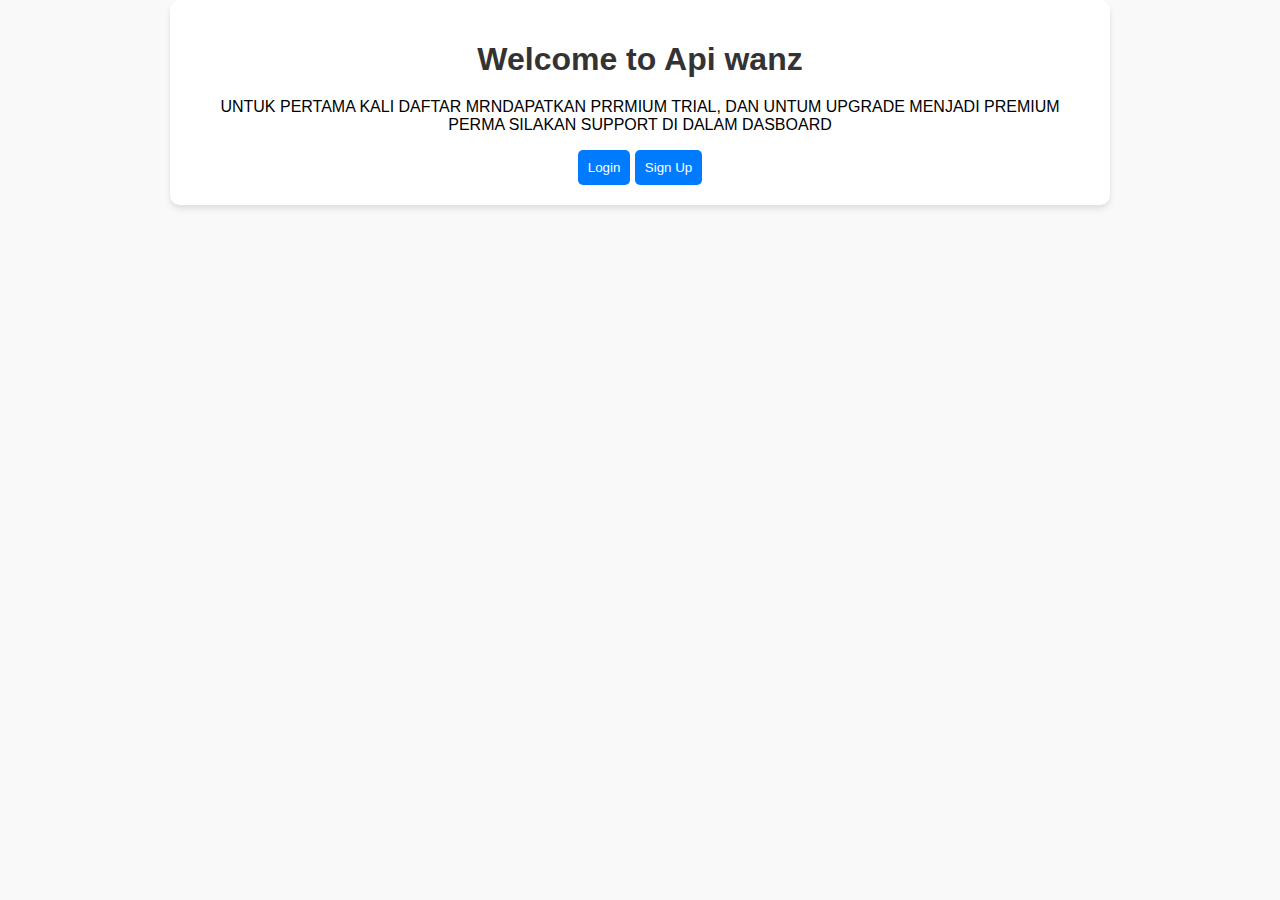
<file: index.html>
<!DOCTYPE html>
<html lang="en">
<head>
    <meta charset="UTF-8">
    <meta name="viewport" content="width=device-width, initial-scale=1.0">
    <title>Api-wanzofc</title>
    <link rel="stylesheet" href="styles.css">
</head>
<body>
    <div class="container">
        <h1>Welcome to Api wanz</h1>
        <p>UNTUK PERTAMA KALI DAFTAR MRNDAPATKAN PRRMIUM TRIAL, DAN UNTUM UPGRADE MENJADI PREMIUM PERMA SILAKAN SUPPORT DI DALAM DASBOARD</p>
        <button onclick="window.location.href='login.html'">Login</button>
        <button onclick="window.location.href='signup.html'">Sign Up</button>
    </div>
</body>
</html>
</file>
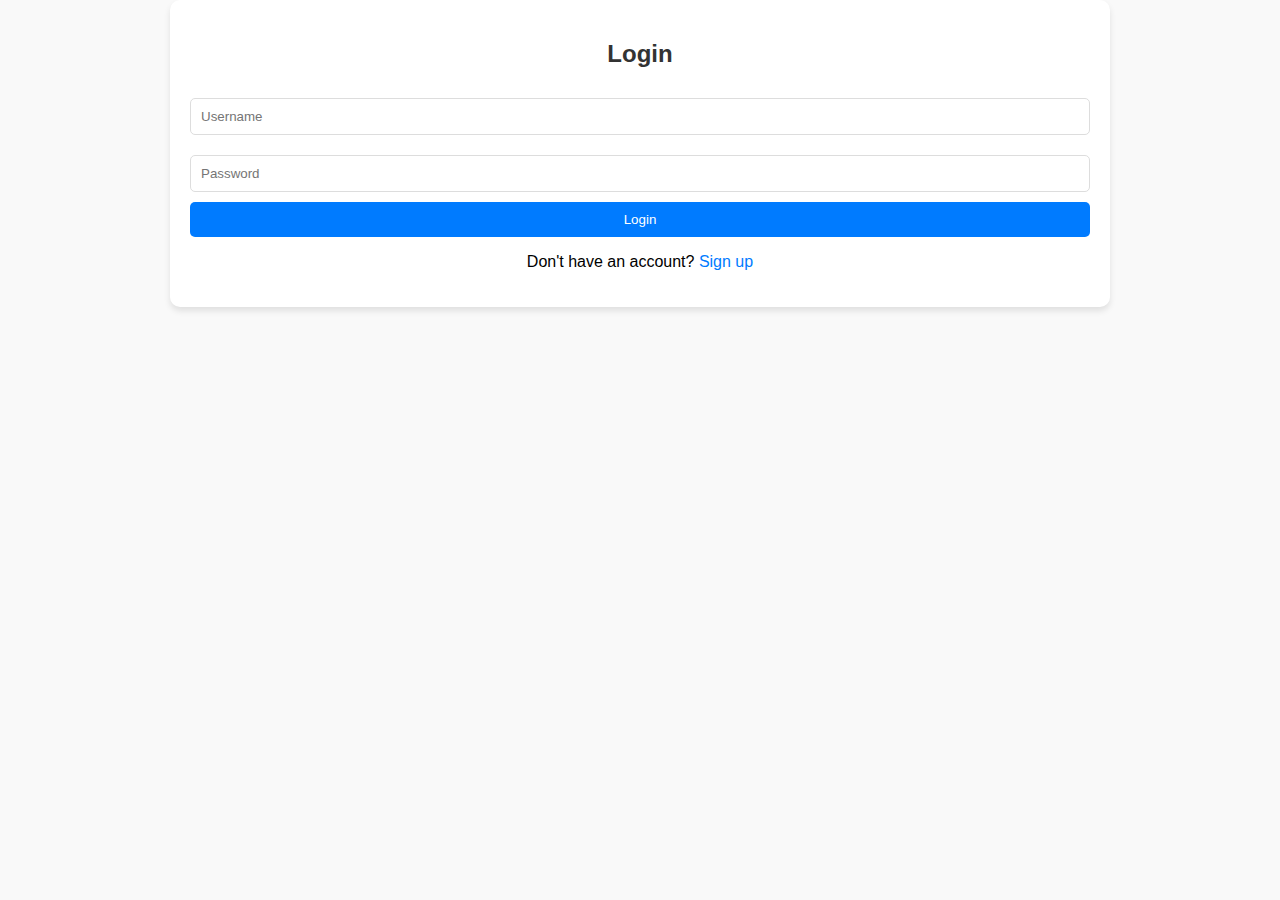
<file: dashboard.html>
<!DOCTYPE html>
<html lang="en">
<head>
    <meta charset="UTF-8">
    <meta name="viewport" content="width=device-width, initial-scale=1.0">
    <title>Dashboard</title>
    <link rel="stylesheet" href="styles.css">
</head>
<body>
    <div class="container">
        <!-- Sidebar Toggle Button -->
        <button class="menu-btn" onclick="toggleSidebar()">☰ Menu</button>

        <!-- Sidebar -->
        <div id="sidebar" class="sidebar">
            <h2>API Features</h2>
            <ul>
                <li><a href="#" onclick="showContent('apiDocumentation')">View API Documentation</a></li>
                <li><a href="#" onclick="showContent('manageApiKeys')">Manage API Keys</a></li>
                <li><a href="#" onclick="showContent('analyticsDashboard')">Analytics Dashboard</a></li>
                <li><a href="#" onclick="showContent('support')">Support</a></li>
            </ul>
            <button class="close-btn" onclick="toggleSidebar()">Close ×</button>
        </div>

        <!-- Dashboard Content -->
        <div id="dashboardContent" class="content">
            <h1>Dashboard</h1>
            <p>Welcome to your dashboard. Manage your APIs and analytics here.</p>
            <button onclick="logout()">Logout</button>
        </div>

        <!-- API Documentation Content -->
        <div id="apiDocumentation" class="content hidden">
            <h2>API Documentation</h2>
            <p>Here you can find the documentation for using the APIs.</p>
            <ul>
                <li>API Endpoint 1: /api/v1/data</li>
                <li>API Endpoint 2: /api/v1/status</li>
                <li>API Endpoint 3: /api/v1/metrics</li>
            </ul>
        </div>

        <!-- Manage API Keys Content -->
        <div id="manageApiKeys" class="content hidden">
            <h2>Manage API Keys</h2>
            <p>Generate and manage your API keys here.</p>
            <button onclick="generateApiKey()">Generate New API Key</button>
            <div id="apiKeysList">
                <!-- Generated API keys will be displayed here -->
            </div>
        </div>

        <!-- Analytics Dashboard Content -->
        <div id="analyticsDashboard" class="content hidden">
            <h2>Analytics Dashboard</h2>
            <p>View your API usage and performance data.</p>
            <div id="analyticsData">
                <p>API Calls: 1500</p>
                <p>Active Users: 120</p>
                <p>Errors: 5</p>
            </div>
        </div>

        <!-- Support Content -->
        <div id="support" class="content hidden">
            <h2>Support</h2>
            <p>jika butuh atau ada kendala hubungi dibawah ini, atau upgrade premium</p>
            <p>Email: wanzbrayy010308@gmail.com</p>
            <p>Phone: +62 895-4025-67224</p>
        </div>
    </div>

    <script>
        // Redirect to login if not logged in
        if (!localStorage.getItem("loggedInUser")) {
            window.location.href = "login.html";
        }

        // Logout Function
        function logout() {
            localStorage.removeItem("loggedInUser");
            window.location.href = "login.html";
        }

        // Toggle Sidebar
        function toggleSidebar() {
            const sidebar = document.getElementById("sidebar");
            sidebar.classList.toggle("active");
        }

        // Show Content Based on Menu Click
        function showContent(contentId) {
            const contentSections = document.querySelectorAll('.content');
            contentSections.forEach(section => section.classList.add('hidden'));

            const selectedContent = document.getElementById(contentId);
            selectedContent.classList.remove('hidden');

            // Close Sidebar after selecting a menu
            toggleSidebar();
        }

        // Generate API Key
        function generateApiKey() {
            const apiKey = 'api_' + Math.random().toString(36).substring(2, 15);
            const apiKeysList = document.getElementById("apiKeysList");

            const newKeyElement = document.createElement('div');
            newKeyElement.classList.add('api-key-item');
            newKeyElement.innerHTML = `
                <p>API Key: ${apiKey} 
                <button onclick="deleteApiKey(this)">Delete</button></p>
            `;
            apiKeysList.appendChild(newKeyElement);
        }

        // Delete API Key
        function deleteApiKey(button) {
            button.parentElement.remove();
        }

        // Show Dashboard by default
        showContent('dashboardContent');
    </script>
</body>
</html>
</file>
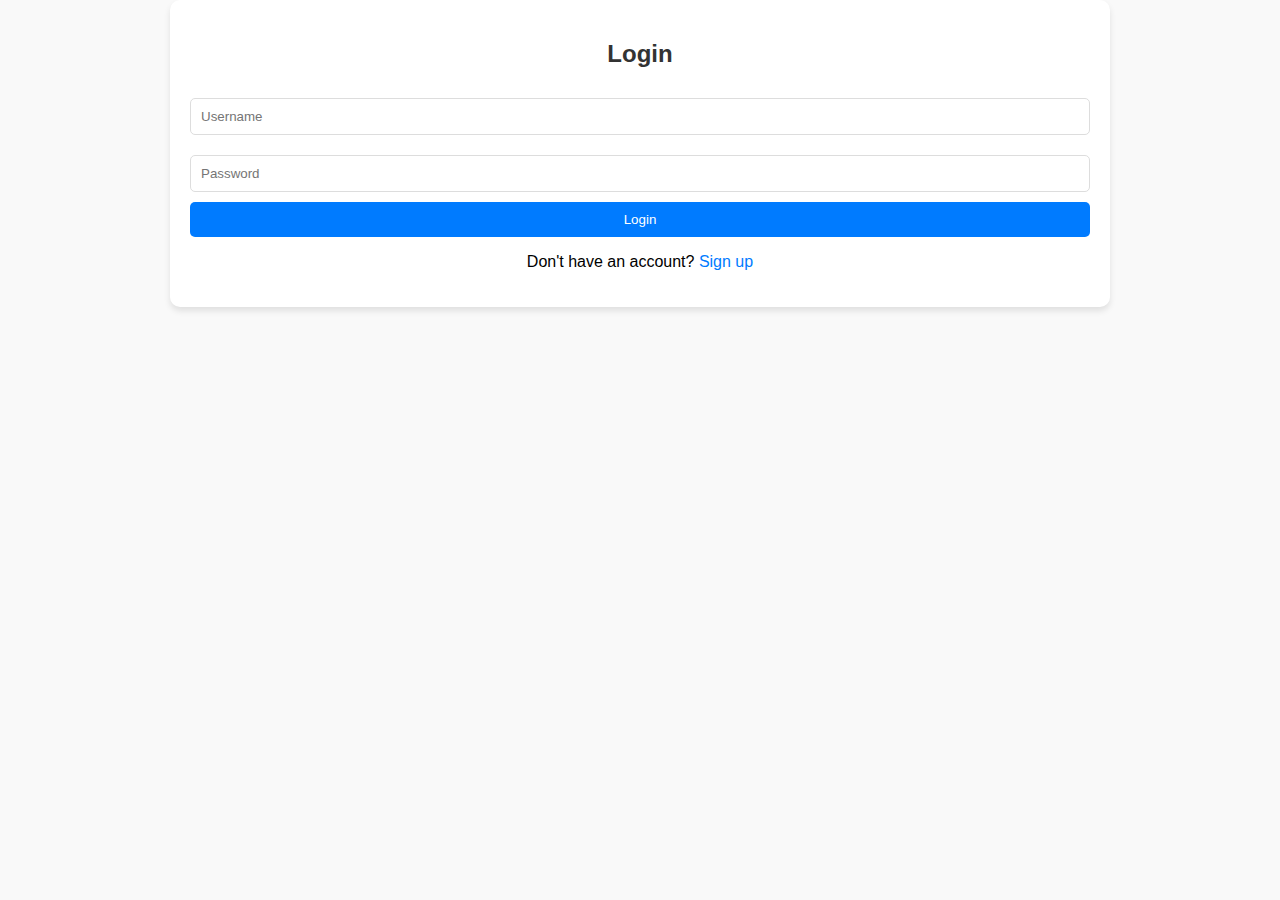
<file: login.html>
<!DOCTYPE html>
<html lang="en">
<head>
    <meta charset="UTF-8">
    <meta name="viewport" content="width=device-width, initial-scale=1.0">
    <title>Login</title>
    <link rel="stylesheet" href="styles.css">
</head>
<body>
    <div class="container">
        <h2>Login</h2>
        <form>
            <input type="text" id="loginUsername" placeholder="Username" required>
            <input type="password" id="loginPassword" placeholder="Password" required>
            <button type="button" onclick="login()">Login</button>
        </form>
        <p>Don't have an account? <a href="signup.html">Sign up</a></p>
    </div>
    <script src="script.js"></script>
</body>
</html>
</file>
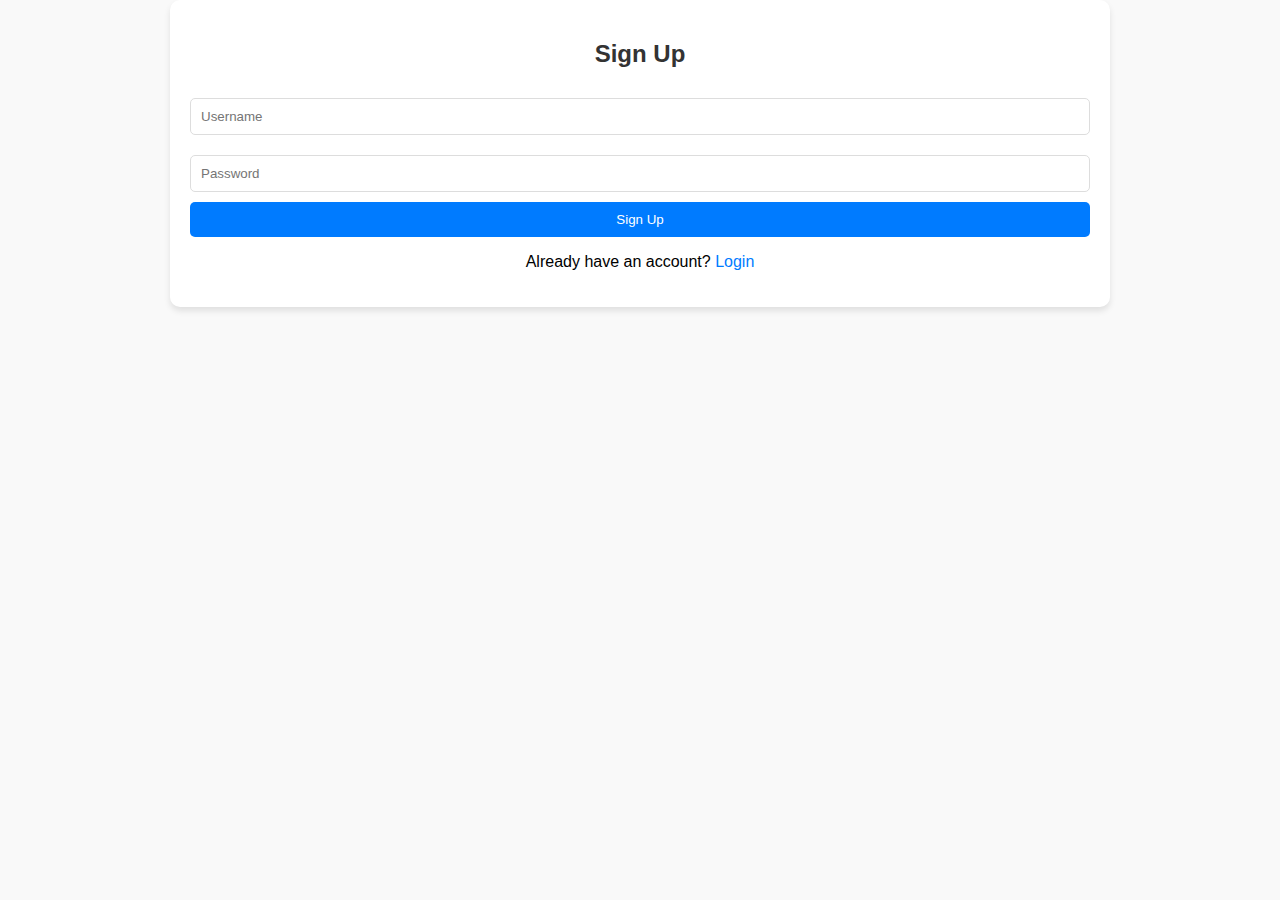
<file: signup.html>
<!DOCTYPE html>
<html lang="en">
<head>
    <meta charset="UTF-8">
    <meta name="viewport" content="width=device-width, initial-scale=1.0">
    <title>Sign Up</title>
    <link rel="stylesheet" href="styles.css">
</head>
<body>
    <div class="container">
        <h2>Sign Up</h2>
        <form>
            <input type="text" id="signupUsername" placeholder="Username" required>
            <input type="password" id="signupPassword" placeholder="Password" required>
            <button type="button" onclick="signup()">Sign Up</button>
        </form>
        <p>Already have an account? <a href="login.html">Login</a></p>
    </div>
    <script src="script.js"></script>
</body>
</html>
</file>
<file: styles.css>
body {
    font-family: Arial, sans-serif;
    margin: 0;
    padding: 0;
    background-color: #f9f9f9;
    display: flex;
    justify-content: center;
    align-items: center;
    height: 100vh;
}

.container {
    max-width: 400px;
    padding: 20px;
    background: white;
    border-radius: 10px;
    box-shadow: 0 4px 6px rgba(0, 0, 0, 0.1);
    text-align: center;
}

h1, h2 {
    margin-bottom: 20px;
}

form {
    display: flex;
    flex-direction: column;
}

input {
    padding: 10px;
    margin: 10px 0;
    border: 1px solid #ddd;
    border-radius: 5px;
}

button {
    padding: 10px;
    background-color: #007bff;
    color: white;
    border: none;
    border-radius: 5px;
    cursor: pointer;
    transition: background-color 0.3s;
}

button:hover {
    background-color: #0056b3;
}

a {
    color: #007bff;
    text-decoration: none;
}

a:hover {
    text-decoration: underline;
}
/* Sidebar Styles */
.sidebar {
    position: fixed;
    top: 0;
    left: -250px;
    width: 250px;
    height: 100%;
    background-color: #007bff;
    color: white;
    padding: 20px;
    box-shadow: 2px 0 5px rgba(0, 0, 0, 0.3);
    transition: left 0.3s ease;
    z-index: 1000;
}

.sidebar.active {
    left: 0;
}

.sidebar h2 {
    margin: 0;
    margin-bottom: 20px;
}

.sidebar ul {
    list-style: none;
    padding: 0;
}

.sidebar ul li {
    margin-bottom: 10px;
}

.sidebar ul li a {
    color: white;
    text-decoration: none;
    font-size: 16px;
    display: block;
    padding: 5px;
    transition: background-color 0.3s ease;
}

.sidebar ul li a:hover {
    background-color: #0056b3;
    border-radius: 5px;
}

.close-btn {
    background: none;
    border: none;
    color: white;
    font-size: 16px;
    cursor: pointer;
    padding: 10px 0;
    margin-top: 20px;
    text-align: center;
}

.close-btn:hover {
    text-decoration: underline;
}

/* Menu Button */
.menu-btn {
    position: fixed;
    top: 20px;
    left: 20px;
    background-color: #007bff;
    color: white;
    border: none;
    font-size: 20px;
    padding: 10px 15px;
    border-radius: 5px;
    cursor: pointer;
    z-index: 1001;
}

.menu-btn:hover {
    background-color: #0056b3;
}
/* Sidebar Styles */
.sidebar {
    position: fixed;
    top: 0;
    left: -250px;
    width: 250px;
    height: 100%;
    background-color: #007bff;
    color: white;
    padding: 20px;
    box-shadow: 2px 0 5px rgba(0, 0, 0, 0.3);
    transition: left 0.3s ease;
    z-index: 1000;
}

.sidebar.active {
    left: 0;
}

.sidebar h2 {
    margin: 0;
    margin-bottom: 20px;
}

.sidebar ul {
    list-style: none;
    padding: 0;
}

.sidebar ul li {
    margin-bottom: 10px;
}

.sidebar ul li a {
    color: white;
    text-decoration: none;
    font-size: 16px;
    display: block;
    padding: 5px;
    transition: background-color 0.3s ease;
}

.sidebar ul li a:hover {
    background-color: #0056b3;
    border-radius: 5px;
}

.close-btn {
    background: none;
    border: none;
    color: white;
    font-size: 16px;
    cursor: pointer;
    padding: 10px 0;
    margin-top: 20px;
    text-align: center;
}

.close-btn:hover {
    text-decoration: underline;
}

/* Menu Button */
.menu-btn {
    position: fixed;
    top: 20px;
    left: 20px;
    background-color: #007bff;
    color: white;
    border: none;
    font-size: 20px;
    padding: 10px 15px;
    border-radius: 5px;
    cursor: pointer;
    z-index: 1001;
}

.menu-btn:hover {
    background-color: #0056b3;
}
/* General Styles */
body {
    font-family: Arial, sans-serif;
    margin: 0;
    padding: 0;
    background-color: #f9f9f9;
    display: flex;
    justify-content: center;
    align-items: flex-start;
    min-height: 100vh;
    transition: background-color 0.3s ease;
}

.container {
    position: relative;
    max-width: 900px;
    width: 100%;
    padding: 20px;
}

h1, h2 {
    margin-bottom: 20px;
    color: #333;
}

button {
    padding: 10px;
    background-color: #007bff;
    color: white;
    border: none;
    border-radius: 5px;
    cursor: pointer;
    transition: background-color 0.3s;
}

button:hover {
    background-color: #0056b3;
}

a {
    color: #007bff;
    text-decoration: none;
}

a:hover {
    text-decoration: underline;
}

/* Sidebar Styles */
.sidebar {
    position: fixed;
    top: 0;
    left: -250px;
    width: 250px;
    height: 100%;
    background-color: #007bff;
    color: white;
    padding: 20px;
    box-shadow: 2px 0 5px rgba(0, 0, 0, 0.3);
    transition: left 0.3s ease;
    z-index: 1000;
    transform: translateX(-250px);
}

.sidebar.active {
    left: 0;
    transform: translateX(0);
}

.sidebar h2 {
    margin: 0;
    margin-bottom: 20px;
}

.sidebar ul {
    list-style: none;
    padding: 0;
}

.sidebar ul li {
    margin-bottom: 10px;
}

.sidebar ul li a {
    color: white;
    text-decoration: none;
    font-size: 16px;
    display: block;
    padding: 10px;
    transition: background-color 0.3s ease;
}

.sidebar ul li a:hover {
    background-color: #0056b3;
    border-radius: 5px;
}

.close-btn {
    background: none;
    border: none;
    color: white;
    font-size: 16px;
    cursor: pointer;
    padding: 10px 0;
    margin-top: 20px;
    text-align: center;
}

.close-btn:hover {
    text-decoration: underline;
}

/* Content Styles */
.content {
    display: none;
    transition: opacity 0.3s ease;
}

.content.hidden {
    display: none;
}

.content:not(.hidden) {
    display: block;
}

/* Menu Button */
.menu-btn {
    position: fixed;
    top: 20px;
    left: 20px;
    background-color: #007bff;
    color: white;
    border: none;
    font-size: 20px;
    padding: 10px 15px;
    border-radius: 5px;
    cursor: pointer;
    z-index: 1001;
    transition: background-color 0.3s ease;
}

.menu-btn:hover {
    background-color: #0056b3;
}

/* API Keys List */
.api-key-item {
    background-color: #f1f1f1;
    padding: 10px;
    margin: 10px 0;
    border-radius: 5px;
    box-shadow: 0 2px 5px rgba(0, 0, 0, 0.1);
}

.api-key-item button {
    background-color: #dc3545;
    border: none;
    color: white;
    padding: 5px 10px;
    cursor: pointer;
    border-radius: 5px;
    font-size: 14px;
    margin-left: 10px;
    transition: background-color 0.3s ease;
}

.api-key-item button:hover {
    background-color: #c82333;
}
</file>
